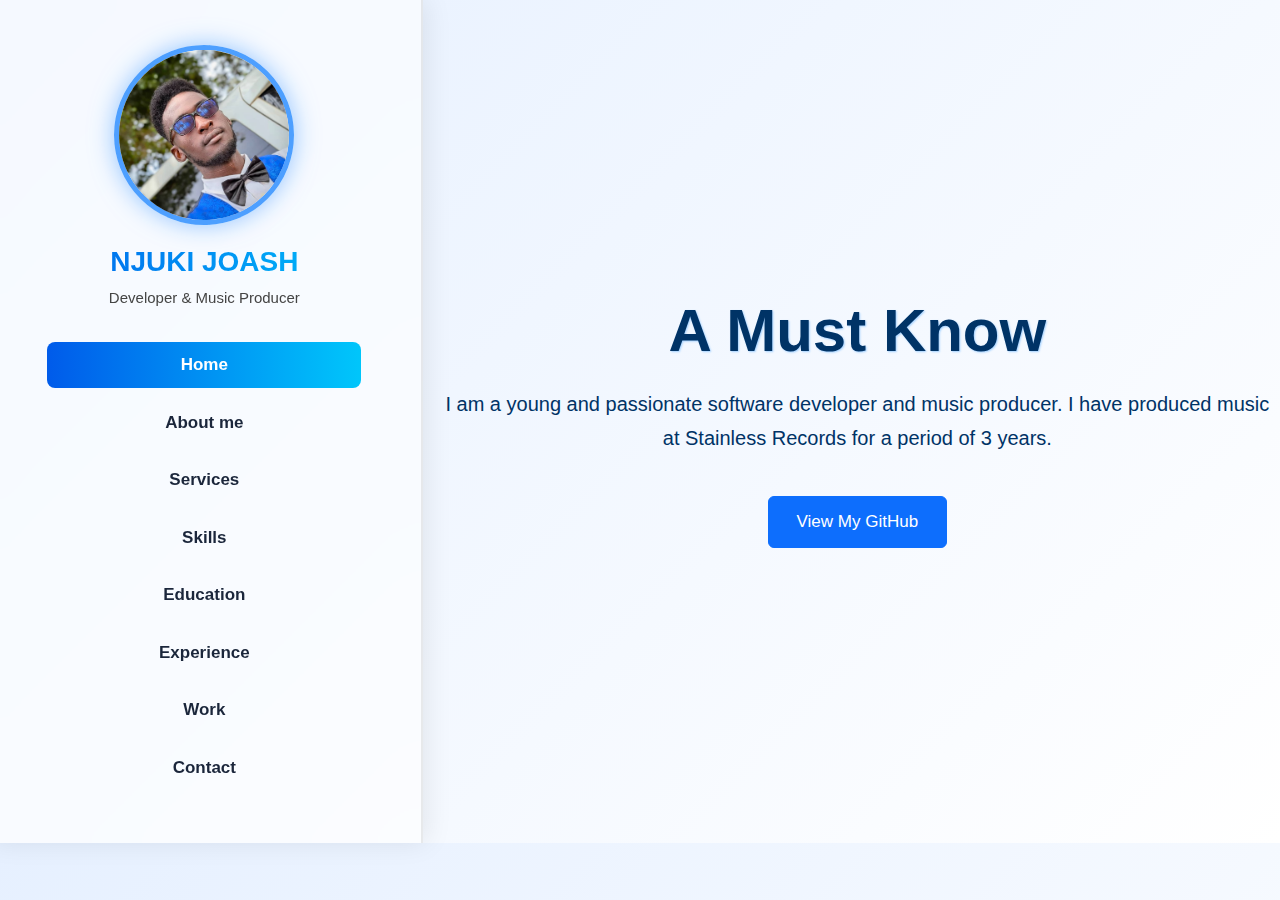
<file: index.html>
<!DOCTYPE html>
<html lang="en">
<head>
    <meta charset="UTF-8">
    <meta name="viewport" content="width=device-width, initial-scale=1.0">
    <title>Home | NJUKI JOASH</title>

    <link href="https://cdn.jsdelivr.net/npm/bootstrap@5.3.8/dist/css/bootstrap.min.css" rel="stylesheet">

    <link rel="stylesheet" href="style.CSS">
</head>
<body>
   <div class="row">
        <aside class="sidebar col-md-4">
            <img class="profile-pic" src="pic1.jpg" alt="NJUKI JOASH">

            <h2>NJUKI JOASH</h2>
            <p>Developer & Music Producer</p>

            <nav class="navbar">
                <a class="active" href="index.html">Home</a>
                <a href="about-me.html">About me</a>
                <a href="services.html">Services</a>
                <a href="skills.html">Skills</a>
                <a href="education.html">Education</a>
                <a href="experience.html">Experience</a>
                <a href="work.html">Work</a>
                <a href="contact.html">Contact</a>
            </nav>
        </aside>

        <main class="content  col-md-8">
            <section class="hero">
                <h1>A Must Know</h1>
                <p>
                    I am a young and passionate software developer and music producer.
                    I have produced music at Stainless Records for a period of 3 years.
                </p>

                <a href="https://github.com/chordflux" target="_blank" class="btn btn-primary hero-btn">
                    View My GitHub
                </a>
            </section>
        </main>
   </div>
<script src="https://cdn.jsdelivr.net/npm/bootstrap@5.3.8/dist/js/bootstrap.bundle.min.js"></script>
</body>
</html>
</file>
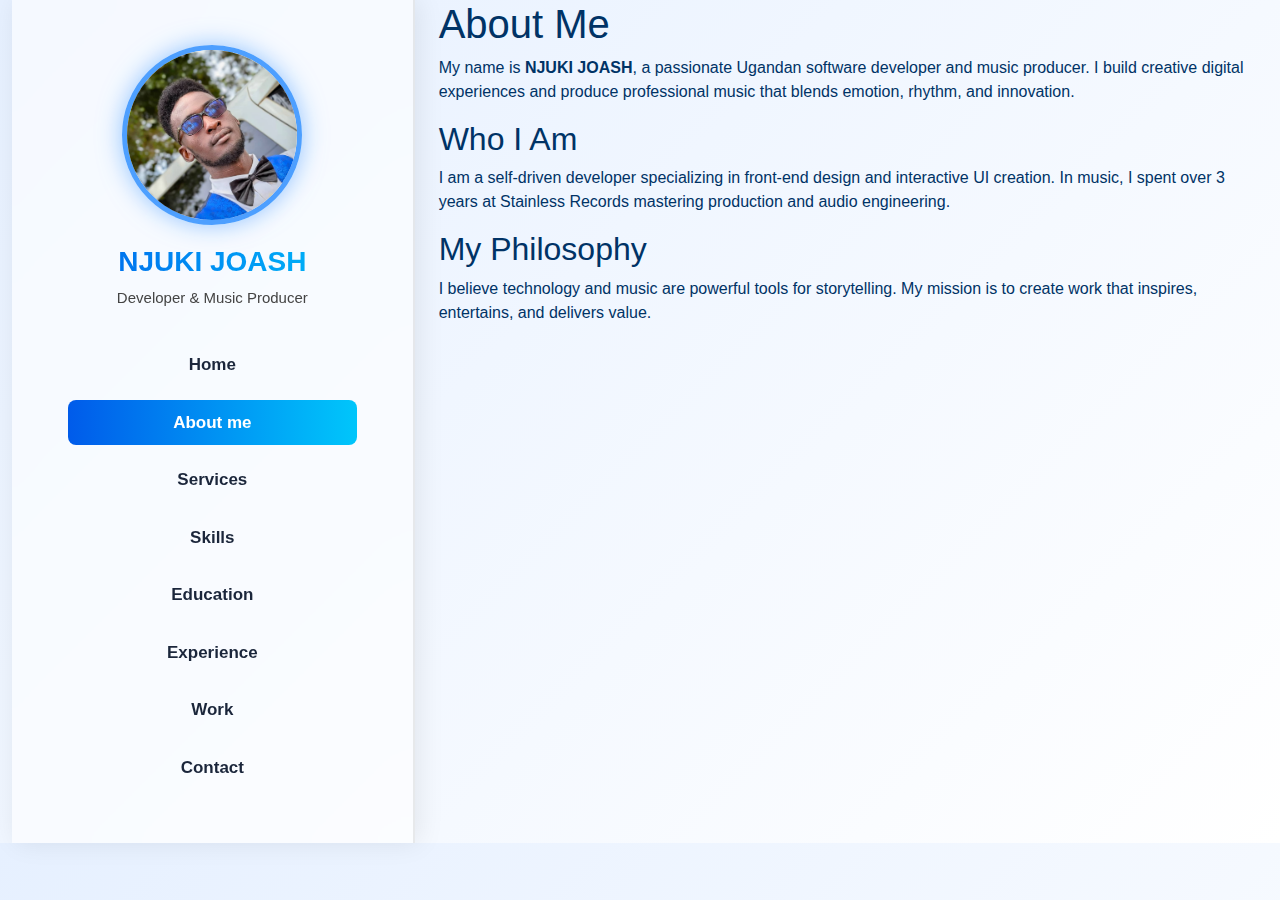
<file: about-me.html>
<!DOCTYPE html>
<html lang="en">
<head>
    <meta charset="UTF-8">
    <meta name="viewport" content="width=device-width, initial-scale=1.0">
    <title>About | NJUKI JOASH</title>
    <link href="https://cdn.jsdelivr.net/npm/bootstrap@5.3.8/dist/css/bootstrap.min.css" rel="stylesheet">
    <link rel="stylesheet" href="style.CSS">
</head>
<body>
<div class="container-fluid">
    <div class="row">
        <div class="one col-md-4">
            <aside class="sidebar">
                <img class="profile-pic" src="pic1.jpg" alt="NJUKI JOASH">

                <h2>NJUKI JOASH</h2>
                <p>Developer & Music Producer</p>

                <nav class="navbar">
                    <a href="index.html">Home</a>
                    <a class="active" href="about-me.html">About me</a>
                    <a href="services.html">Services</a>
                    <a href="skills.html">Skills</a>
                    <a href="education.html">Education</a>
                    <a href="experience.html">Experience</a>
                    <a href="work.html">Work</a>
                    <a href="contact.html">Contact</a>
                </nav>
           </aside>
        </div>
        <div class="page-content col-md-8">
            <h1>About Me</h1>
            <p>My name is <strong>NJUKI JOASH</strong>, a passionate Ugandan software developer and music producer.  
               I build creative digital experiences and produce professional music that blends emotion, rhythm, and innovation.</p>
            <h2>Who I Am</h2>
            <p>I am a self-driven developer specializing in front-end design and interactive UI creation.  
               In music, I spent over 3 years at Stainless Records mastering production and audio engineering.</p>
            <h2>My Philosophy</h2>
            <p>I believe technology and music are powerful tools for storytelling.  
               My mission is to create work that inspires, entertains, and delivers value.</p>
        </div>
    </div>
</div>
</body>
</html>
</file>
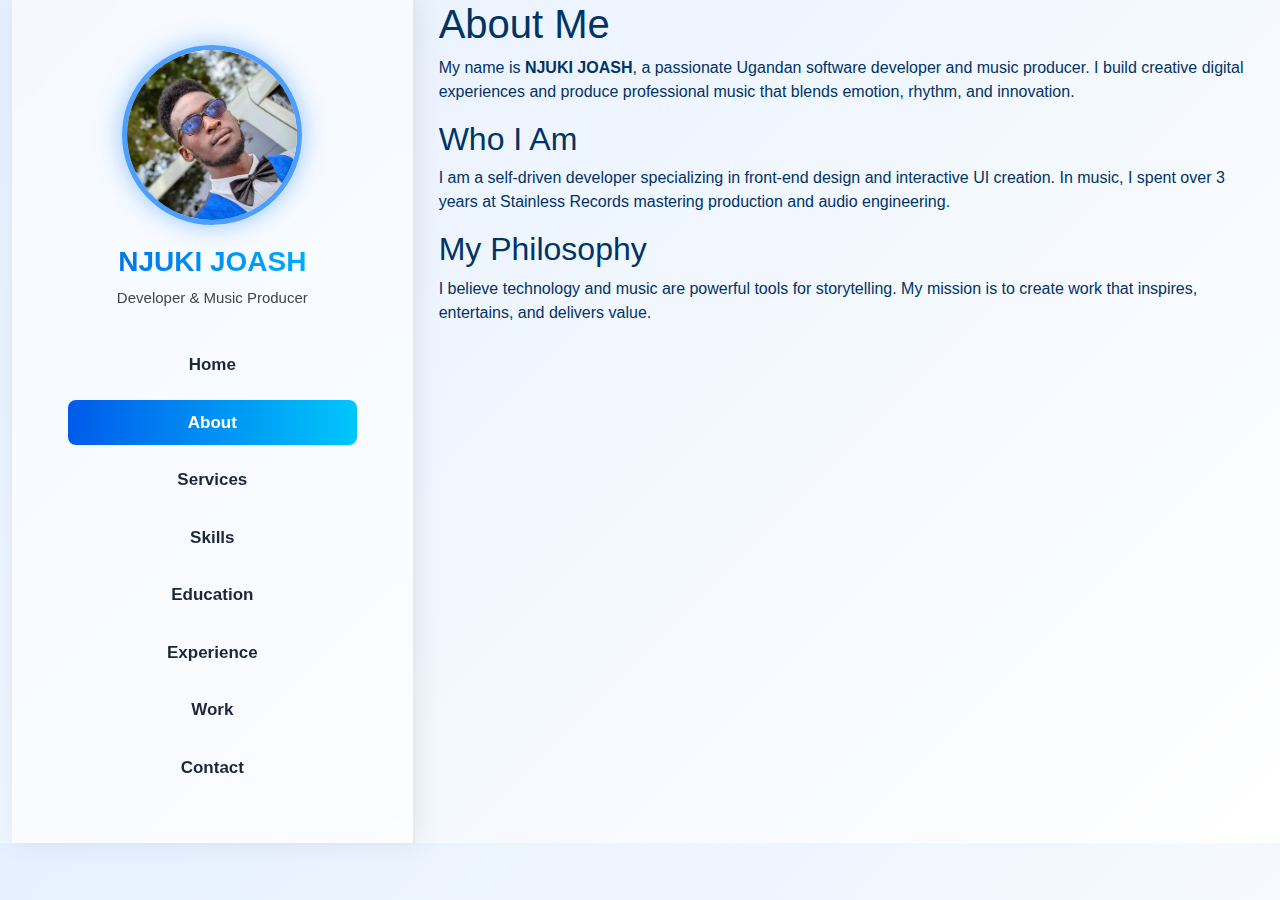
<file: About.html>
<!DOCTYPE html>
<html lang="en">
<head>
    <meta charset="UTF-8">
    <meta name="viewport" content="width=device-width, initial-scale=1.0">
    <title>About | NJUKI JOASH</title>
    <link href="https://cdn.jsdelivr.net/npm/bootstrap@5.3.8/dist/css/bootstrap.min.css" rel="stylesheet">
    <link rel="stylesheet" href="style.CSS">
</head>
<body>
<div class="container-fluid">
    <div class="row">
        <div class="one col-md-4">
            <aside class="sidebar">
                <img class="profile-pic" src="pic1.jpg" alt="NJUKI JOASH">

                <h2>NJUKI JOASH</h2>
                <p>Developer & Music Producer</p>

                <nav class="navbar">
                    <a href="index.html">Home</a>
                    <a class="active" href="about.html">About</a>
                    <a href="services.html">Services</a>
                    <a href="skills.html">Skills</a>
                    <a href="education.html">Education</a>
                    <a href="experience.html">Experience</a>
                    <a href="work.html">Work</a>
                    <a href="contact.html">Contact</a>
                </nav>
           </aside>
        </div>
        <div class="page-content col-md-8">
            <h1>About Me</h1>
            <p>My name is <strong>NJUKI JOASH</strong>, a passionate Ugandan software developer and music producer.  
               I build creative digital experiences and produce professional music that blends emotion, rhythm, and innovation.</p>
            <h2>Who I Am</h2>
            <p>I am a self-driven developer specializing in front-end design and interactive UI creation.  
               In music, I spent over 3 years at Stainless Records mastering production and audio engineering.</p>
            <h2>My Philosophy</h2>
            <p>I believe technology and music are powerful tools for storytelling.  
               My mission is to create work that inspires, entertains, and delivers value.</p>
        </div>
    </div>
</div>
</body>
</html>
</file>
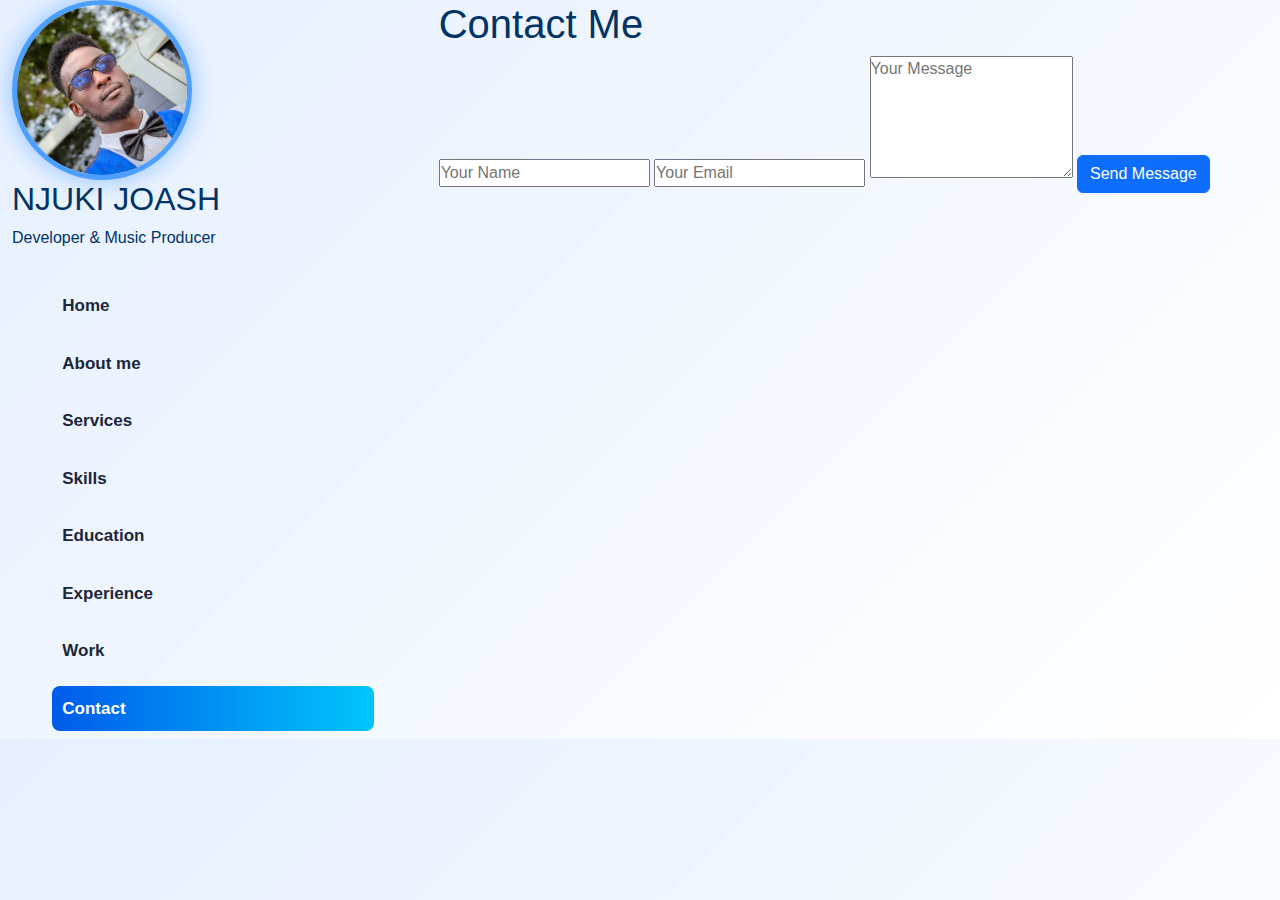
<file: contact.html>
<!DOCTYPE html>
<html lang="en">
<head>
    <meta charset="UTF-8">
    <meta name="viewport" content="width=device-width, initial-scale=1.0">
    <title>Contact | NJUKI JOASH</title>
    <link href="https://cdn.jsdelivr.net/npm/bootstrap@5.3.8/dist/css/bootstrap.min.css" rel="stylesheet">
    <link rel="stylesheet" href="style.CSS">
</head>
<body>
<div class="container-fluid">
    <div class="row">
        <div class="one col-md-4">
            <img class="profile-pic" src="pic1.jpg" alt="NJUKI JOASH">
            <h2>NJUKI JOASH</h2>
            <p>Developer & Music Producer</p>
            <div class="navbar">
                <a href="index.html">Home</a>
                <a href="about-me.html">About me</a>
                <a href="services.html">Services</a>
                <a href="skills.html">Skills</a>
                <a href="education.html">Education</a>
                <a href="experience.html">Experience</a>
                <a href="work.html">Work</a>
                <a class="active" href="contact.html">Contact</a>
            </div>
        </div>
        <div class="page-content col-md-8">
            <h1>Contact Me</h1>
            <form class="contact-form">
                <input type="text" placeholder="Your Name" required>
                <input type="email" placeholder="Your Email" required>
                <textarea rows="5" placeholder="Your Message"></textarea>
                <button class="btn btn-primary" type="submit">Send Message</button>
            </form>
        </div>
    </div>
</div>
</body>
</html>
</file>
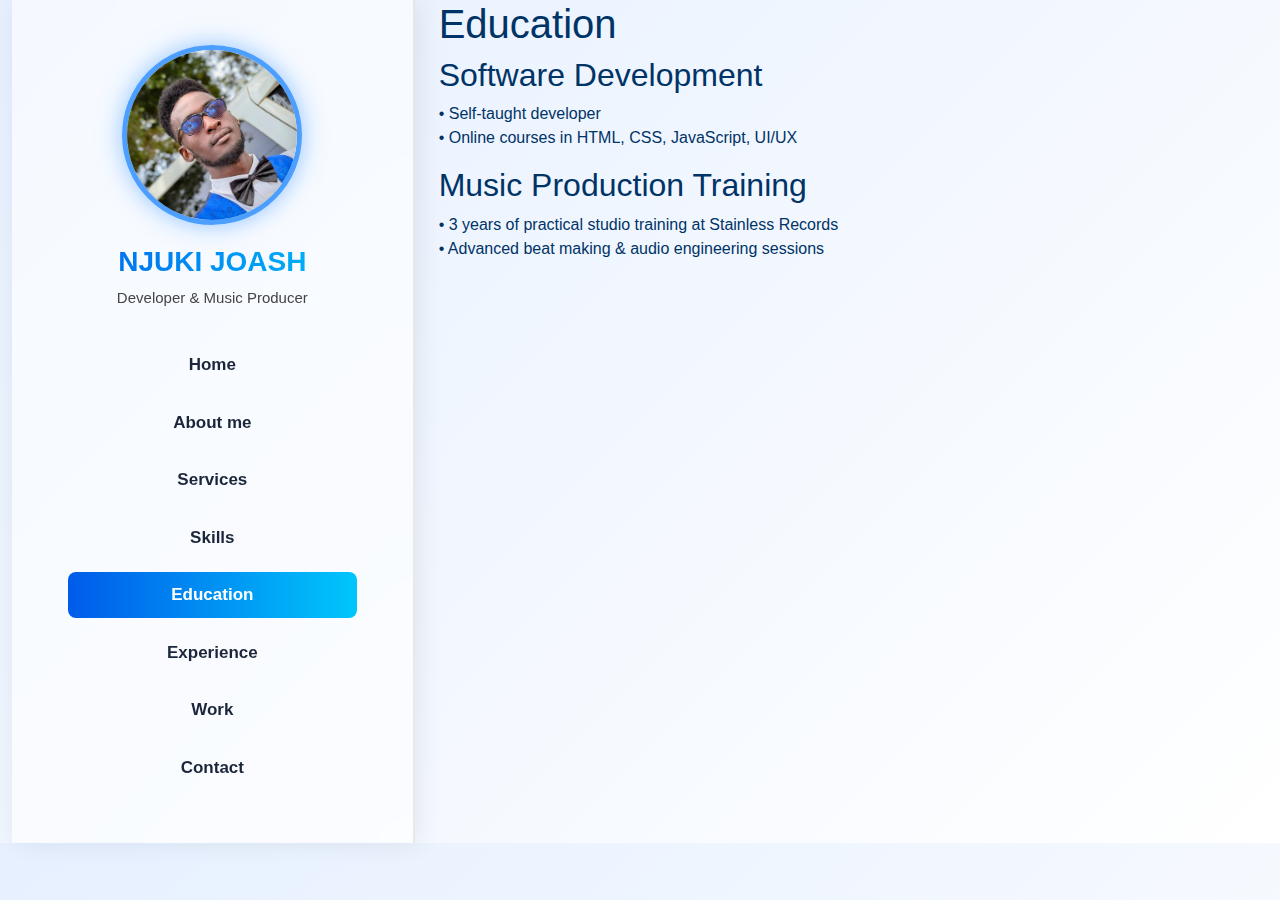
<file: education.html>
<!DOCTYPE html>
<html lang="en">
<head>
    <meta charset="UTF-8">
    <meta name="viewport" content="width=device-width, initial-scale=1.0">
    <title>Education | NJUKI JOASH</title>
    <link href="https://cdn.jsdelivr.net/npm/bootstrap@5.3.8/dist/css/bootstrap.min.css" rel="stylesheet">
    <link rel="stylesheet" href="style.CSS">
</head>
<body>
<div class="container-fluid">
    <div class="row">
        <div class="one col-md-4">
        <aside class="sidebar">
            <img class="profile-pic" src="pic1.jpg" alt="NJUKI JOASH">

            <h2>NJUKI JOASH</h2>
            <p>Developer & Music Producer</p>

            <nav class="navbar">
                <a href="index.html">Home</a>
                <a href="about-me.html">About me</a>
                <a href="services.html">Services</a>
                <a href="skills.html">Skills</a>
                <a class="active" href="education.html">Education</a>
                <a href="experience.html">Experience</a>
                <a href="work.html">Work</a>
                <a href="contact.html">Contact</a>
            </nav>
        </aside>
        </div>
        <div class="page-content col-md-8">
            <h1>Education</h1>
            <h2>Software Development</h2>
            <p>• Self-taught developer<br>• Online courses in HTML, CSS, JavaScript, UI/UX</p>
            <h2>Music Production Training</h2>
            <p>• 3 years of practical studio training at Stainless Records<br>• Advanced beat making & audio engineering sessions</p>
        </div>
    </div>
</div>
</body>
</html>
</file>
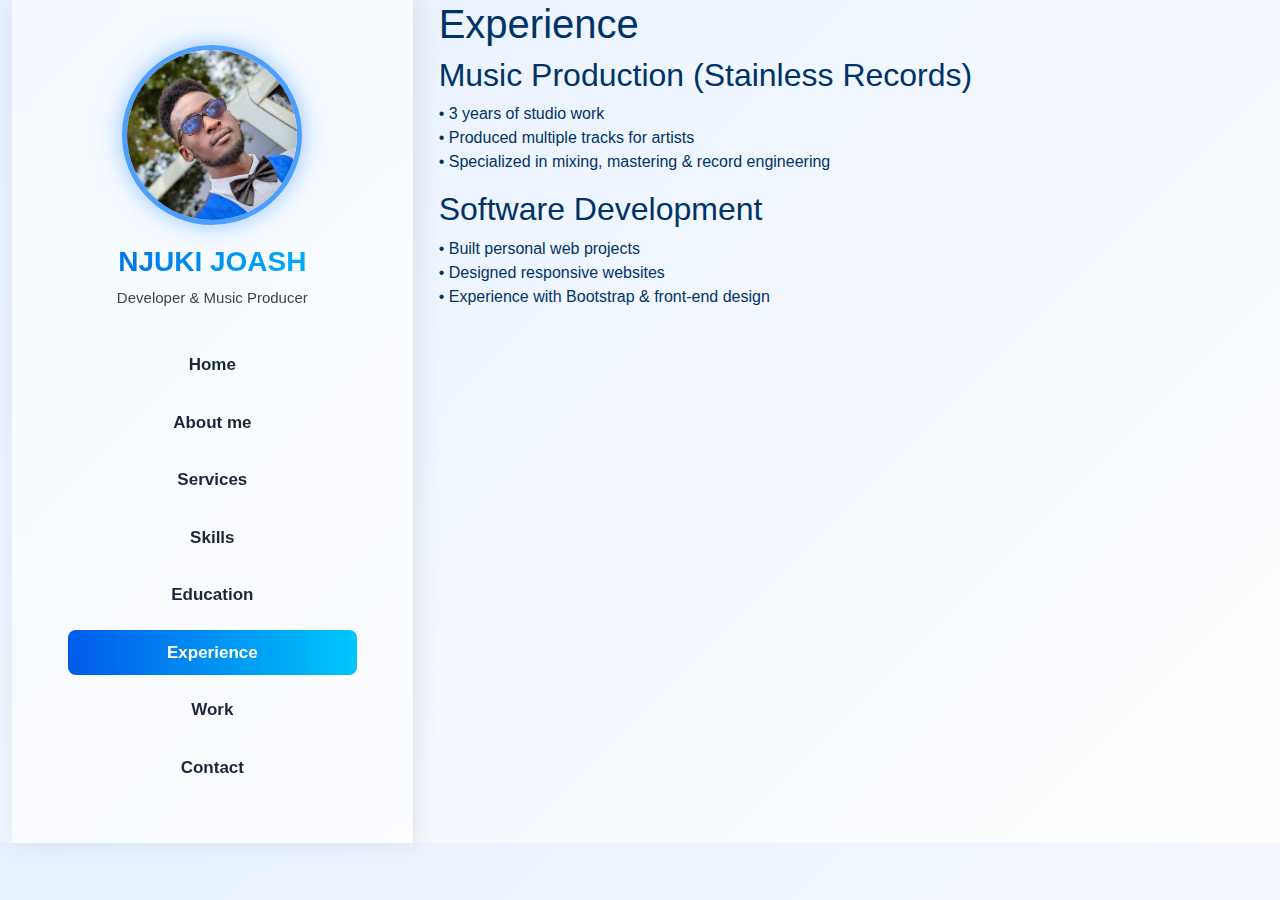
<file: experience.html>
<!DOCTYPE html>
<html lang="en">
<head>
    <meta charset="UTF-8">
    <meta name="viewport" content="width=device-width, initial-scale=1.0">
    <title>Experience | NJUKI JOASH</title>
    <link href="https://cdn.jsdelivr.net/npm/bootstrap@5.3.8/dist/css/bootstrap.min.css" rel="stylesheet">
    <link rel="stylesheet" href="style.CSS">
</head>
<body>
<div class="container-fluid">
    <div class="row">
        <div class="one col-md-4">
        <aside class="sidebar">
            <img class="profile-pic" src="pic1.jpg" alt="NJUKI JOASH">

            <h2>NJUKI JOASH</h2>
            <p>Developer & Music Producer</p>

            <nav class="navbar">
                <a href="index.html">Home</a>
                <a href="about-me.html">About me</a>
                <a href="services.html">Services</a>
                <a href="skills.html">Skills</a>
                <a href="education.html">Education</a>
                <a class="active" href="experience.html">Experience</a>
                <a href="work.html">Work</a>
                <a href="contact.html">Contact</a>
            </nav>
        </aside>
        </div>
        <div class="page-content col-md-8">
            <h1>Experience</h1>
            <h2>Music Production (Stainless Records)</h2>
            <p>• 3 years of studio work<br>• Produced multiple tracks for artists<br>• Specialized in mixing, mastering & record engineering</p>
            <h2>Software Development</h2>
            <p>• Built personal web projects<br>• Designed responsive websites<br>• Experience with Bootstrap & front-end design</p>
        </div>
    </div>
</div>
</body>
</html>
</file>
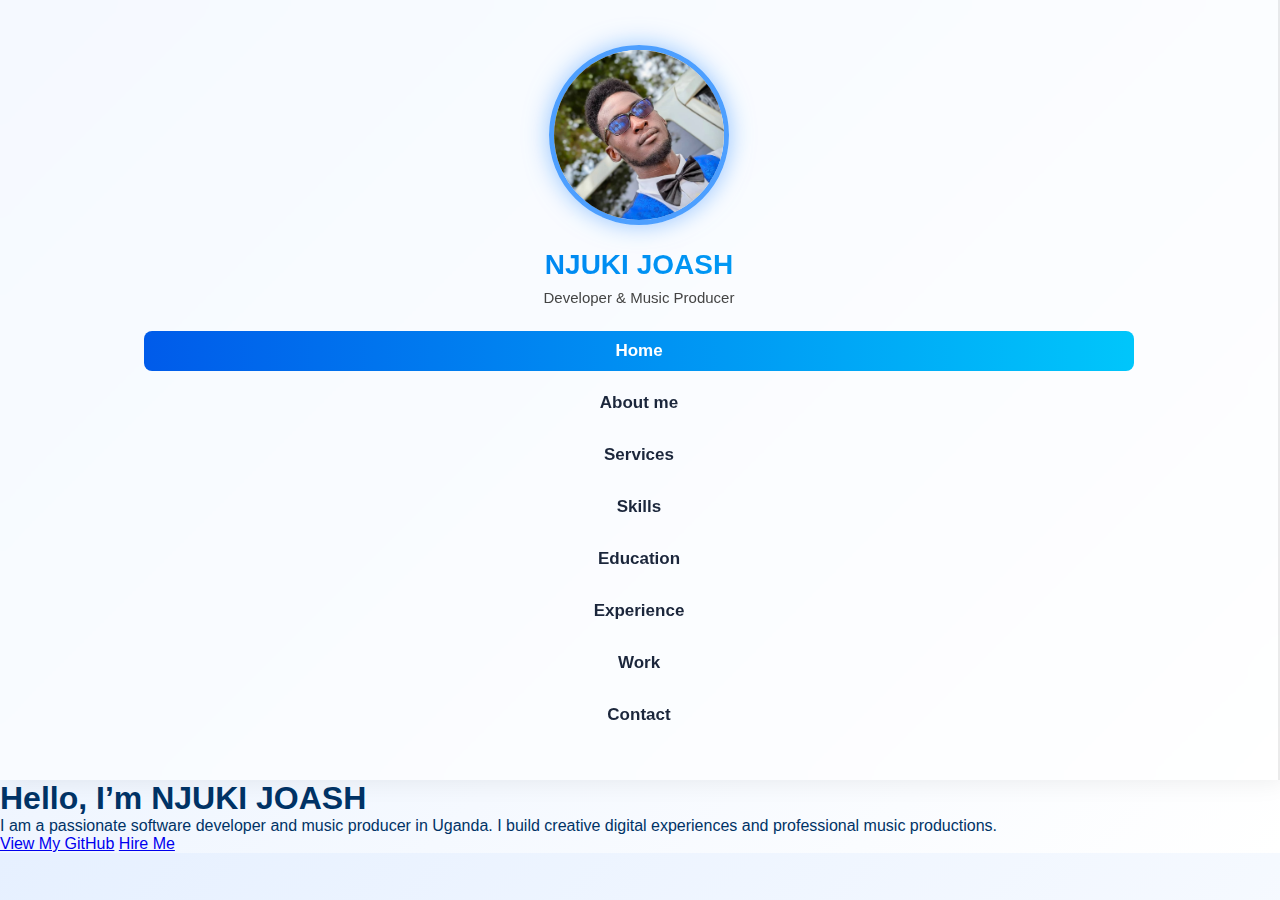
<file: home.html>
<!DOCTYPE html>
<html lang="en">
<head>
<meta charset="UTF-8">
<meta name="viewport" content="width=device-width, initial-scale=1.0">
<title>My Portfolio | NJUKI JOASH</title>
<link rel="stylesheet" href="style.CSS">
</head>
<body>

<header class="container-fluid">
  <div class="row">

    <div class="one col-md-4">
        <aside class="sidebar">
            <img class="profile-pic" src="pic1.jpg" alt="NJUKI JOASH">

            <h2>NJUKI JOASH</h2>
            <p>Developer & Music Producer</p>

            <nav class="navbar">
                <a class="active" href="index.html">Home</a>
                <a href="about-me.html">About me</a>
                <a href="services.html">Services</a>
                <a href="skills.html">Skills</a>
                <a href="education.html">Education</a>
                <a href="experience.html">Experience</a>
                <a href="work.html">Work</a>
                <a href="contact.html">Contact</a>
            </nav>
        </aside>
    </div>


    <div class="two col-md-8">
      <div class="hero-content">
        <h1>Hello, I’m NJUKI JOASH</h1>
        <p>I am a passionate software developer and music producer in Uganda.  
        I build creative digital experiences and professional music productions.</p>
        <div class="hero-buttons">
          <a href="https://github.com/chordflux" target="_blank" class="btn-hero">View My GitHub</a>
          <a href="contact.html" class="btn-hero btn-secondary">Hire Me</a>
        </div>
      </div>
    </div>
  </div>
</header>

<script src="https://cdn.jsdelivr.net/npm/bootstrap@5.3.8/dist/js/bootstrap.bundle.min.js"></script>
</body>
</html>
</file>
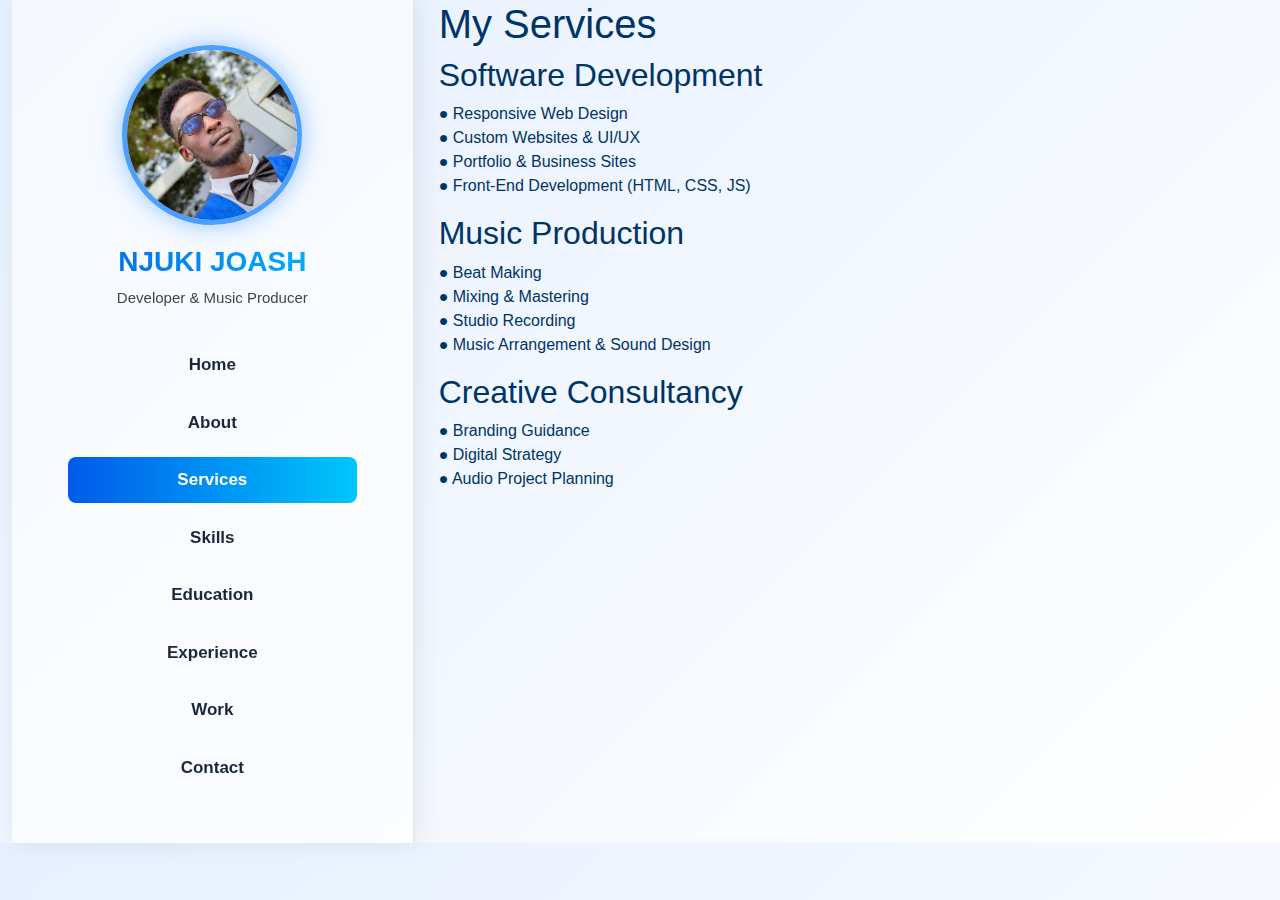
<file: Services.html>
<!DOCTYPE html>
<html lang="en">
<head>
    <meta charset="UTF-8">
    <meta name="viewport" content="width=device-width, initial-scale=1.0">
    <title>Services | NJUKI JOASH</title>
    <link href="https://cdn.jsdelivr.net/npm/bootstrap@5.3.8/dist/css/bootstrap.min.css" rel="stylesheet">
    <link rel="stylesheet" href="style.CSS">
</head>
<body>
<div class="container-fluid">
    <div class="row">
        <div class="one col-md-4">
        <aside class="sidebar">
            <img class="profile-pic" src="pic1.jpg" alt="NJUKI JOASH">

            <h2>NJUKI JOASH</h2>
            <p>Developer & Music Producer</p>

            <nav class="navbar">
                <a href="index.html">Home</a>
                <a href="about.html">About</a>
                <a class="active" href="services.html">Services</a>
                <a href="skills.html">Skills</a>
                <a href="education.html">Education</a>
                <a href="experience.html">Experience</a>
                <a href="work.html">Work</a>
                <a href="contact.html">Contact</a>
            </nav>
        </aside>
        </div>
        <div class="page-content col-md-8">
            <h1>My Services</h1>
            <h2>Software Development</h2>
            <p>● Responsive Web Design<br>● Custom Websites & UI/UX<br>● Portfolio & Business Sites<br>● Front-End Development (HTML, CSS, JS)</p>
            <h2>Music Production</h2>
            <p>● Beat Making<br>● Mixing & Mastering<br>● Studio Recording<br>● Music Arrangement & Sound Design</p>
            <h2>Creative Consultancy</h2>
            <p>● Branding Guidance<br>● Digital Strategy<br>● Audio Project Planning</p>
        </div>
    </div>
</div>
</body>
</html>
</file>
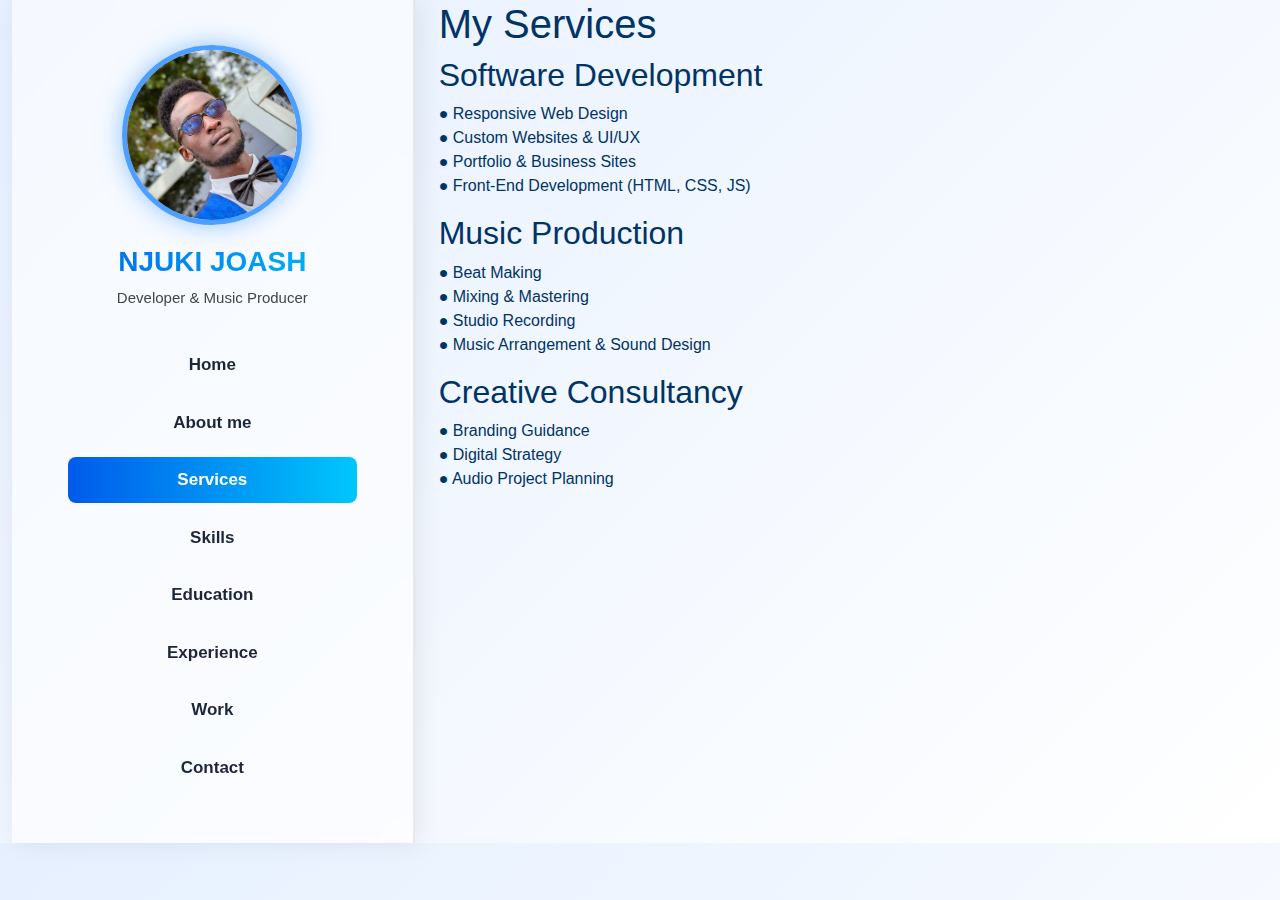
<file: services.html>
<!DOCTYPE html>
<html lang="en">
<head>
    <meta charset="UTF-8">
    <meta name="viewport" content="width=device-width, initial-scale=1.0">
    <title>Services | NJUKI JOASH</title>
    <link href="https://cdn.jsdelivr.net/npm/bootstrap@5.3.8/dist/css/bootstrap.min.css" rel="stylesheet">
    <link rel="stylesheet" href="style.CSS">
</head>
<body>
<div class="container-fluid">
    <div class="row">
        <div class="one col-md-4">
        <aside class="sidebar">
            <img class="profile-pic" src="pic1.jpg" alt="NJUKI JOASH">

            <h2>NJUKI JOASH</h2>
            <p>Developer & Music Producer</p>

            <nav class="navbar">
                <a href="index.html">Home</a>
                <a href="about-me.html">About me</a>
                <a class="active" href="services.html">Services</a>
                <a href="skills.html">Skills</a>
                <a href="education.html">Education</a>
                <a href="experience.html">Experience</a>
                <a href="work.html">Work</a>
                <a href="contact.html">Contact</a>
            </nav>
        </aside>
        </div>
        <div class="page-content col-md-8">
            <h1>My Services</h1>
            <h2>Software Development</h2>
            <p>● Responsive Web Design<br>● Custom Websites & UI/UX<br>● Portfolio & Business Sites<br>● Front-End Development (HTML, CSS, JS)</p>
            <h2>Music Production</h2>
            <p>● Beat Making<br>● Mixing & Mastering<br>● Studio Recording<br>● Music Arrangement & Sound Design</p>
            <h2>Creative Consultancy</h2>
            <p>● Branding Guidance<br>● Digital Strategy<br>● Audio Project Planning</p>
        </div>
    </div>
</div>
</body>
</html>
</file>
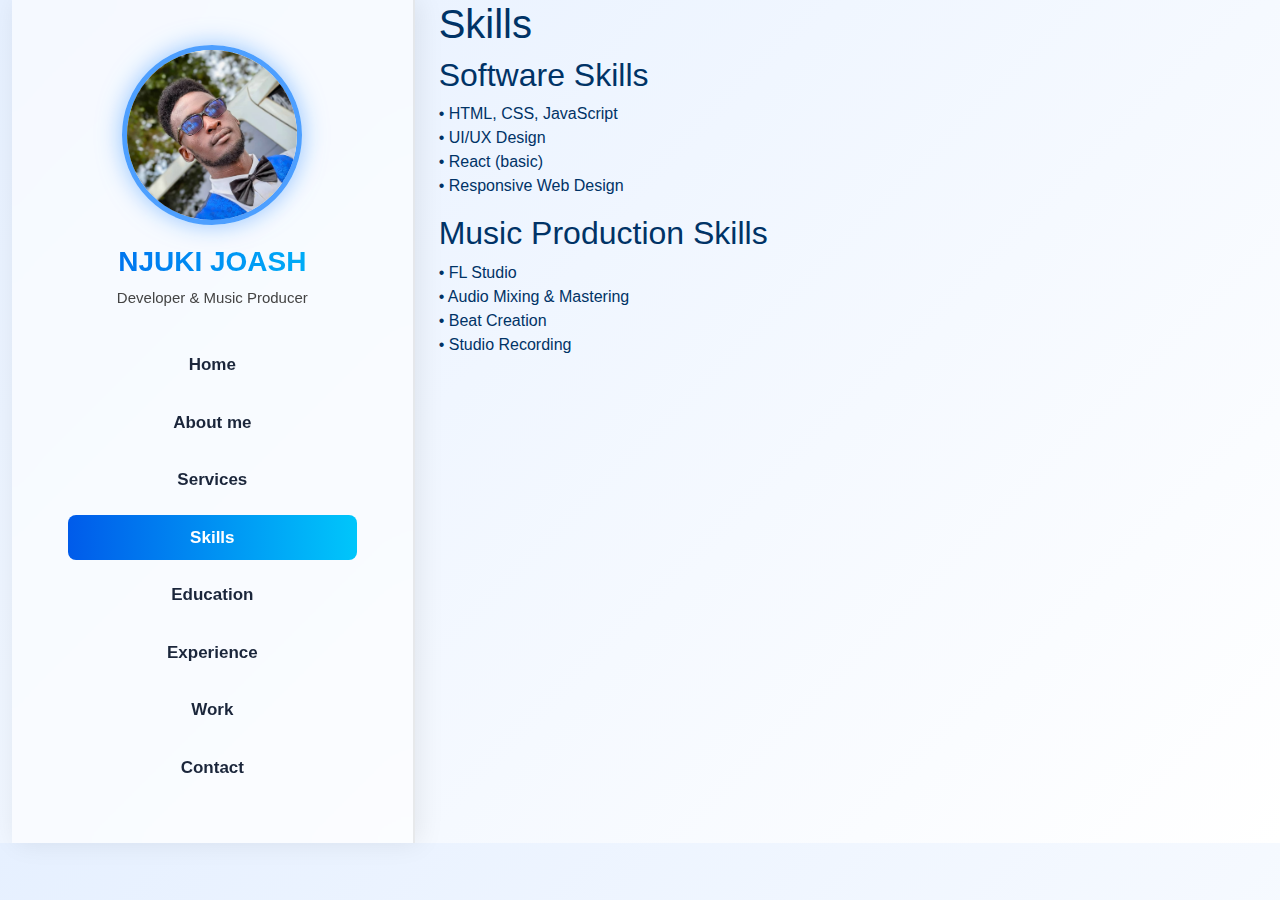
<file: skills.html>
<!DOCTYPE html>
<html lang="en">
<head>
    <meta charset="UTF-8">
    <meta name="viewport" content="width=device-width, initial-scale=1.0">
    <title>Skills | NJUKI JOASH</title>
    <link href="https://cdn.jsdelivr.net/npm/bootstrap@5.3.8/dist/css/bootstrap.min.css" rel="stylesheet">
    <link rel="stylesheet" href="style.CSS">
</head>
<body>
<div class="container-fluid">
    <div class="row">
        <div class="one col-md-4">
        <aside class="sidebar">
            <img class="profile-pic" src="pic1.jpg" alt="NJUKI JOASH">

            <h2>NJUKI JOASH</h2>
            <p>Developer & Music Producer</p>

            <nav class="navbar">
                <a href="index.html">Home</a>
                <a href="about-me.html">About me</a>
                <a href="services.html">Services</a>
                <a  class="active" href="skills.html">Skills</a>
                <a href="education.html">Education</a>
                <a href="experience.html">Experience</a>
                <a href="work.html">Work</a>
                <a href="contact.html">Contact</a>
            </nav>
        </aside>
        </div>
        <div class="page-content col-md-8">
            <h1>Skills</h1>
            <h2>Software Skills</h2>
            <p>• HTML, CSS, JavaScript<br>• UI/UX Design<br>• React (basic)<br>• Responsive Web Design</p>
            <h2>Music Production Skills</h2>
            <p>• FL Studio<br>• Audio Mixing & Mastering<br>• Beat Creation<br>• Studio Recording</p>
        </div>
    </div>
</div>
</body>
</html>
</file>
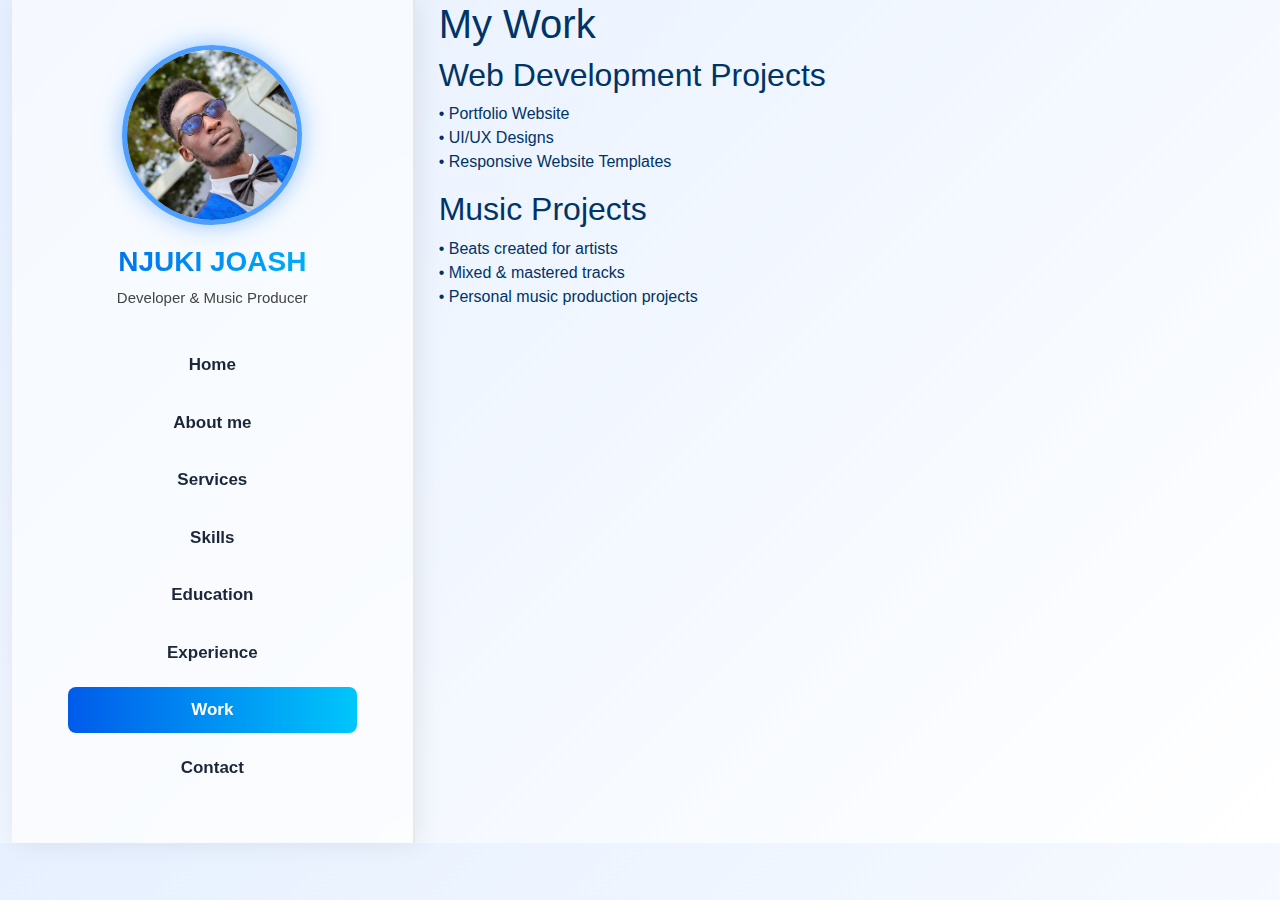
<file: work.html>
<!DOCTYPE html>
<html lang="en">
<head>
    <meta charset="UTF-8">
    <meta name="viewport" content="width=device-width, initial-scale=1.0">
    <title>Work | NJUKI JOASH</title>
    <link href="https://cdn.jsdelivr.net/npm/bootstrap@5.3.8/dist/css/bootstrap.min.css" rel="stylesheet">
    <link rel="stylesheet" href="style.CSS">
</head>
<body>
<div class="container-fluid">
    <div class="row">
        <div class="one col-md-4">
        <aside class="sidebar">
            <img class="profile-pic" src="pic1.jpg" alt="NJUKI JOASH">

            <h2>NJUKI JOASH</h2>
            <p>Developer & Music Producer</p>

            <nav class="navbar">
                <a href="index.html">Home</a>
                <a href="about-me.html">About me</a>
                <a href="services.html">Services</a>
                <a href="skills.html">Skills</a>
                <a href="education.html">Education</a>
                <a href="experience.html">Experience</a>
                <a class="active" href="work.html">Work</a>
                <a href="contact.html">Contact</a>
            </nav>
        </aside>
        </div>
        <div class="page-content col-md-8">
            <h1>My Work</h1>
            <h2>Web Development Projects</h2>
            <p>• Portfolio Website<br>• UI/UX Designs<br>• Responsive Website Templates</p>
            <h2>Music Projects</h2>
            <p>• Beats created for artists<br>• Mixed & mastered tracks<br>• Personal music production projects</p>
        </div>
    </div>
</div>
</body>
</html>
</file>
<file: style.CSS>
* {
    margin: 0;
    padding: 0;
    box-sizing: border-box;
}

body {
    font-family: "Poppins", sans-serif;
    background: linear-gradient(135deg, #e6f0ff, #ffffff);
    color: #003366;
}


.sidebar {
    left: 0;
    top: 0;
    height: auto;
    padding: 45px 20px;
    text-align: center;
    background: rgba(255, 255, 255, 0.6);
    backdrop-filter: blur(12px);
    border-right: 2px solid rgba(0, 0, 0, 0.08);
    box-shadow: 4px 0px 25px rgba(0, 0, 0, 0.08);
}

.profile-pic {
    width: 180px;
    height: 180px;
    object-fit: cover;
    border-radius: 50%;
    border: 5px solid #4d9fff;
    box-shadow: 0 0 25px rgba(77, 159, 255, 0.6);
    margin: auto;
    transition: 0.4s ease;
}
.profile-pic:hover {
    transform: scale(1.08) rotate(2deg);
    box-shadow: 0 0 35px rgba(77, 159, 255, 0.8);
}

.sidebar h2 {
    margin-top: 20px;
    font-size: 28px;
    font-weight: 800;
    background: linear-gradient(90deg, #005bea, #00c6fb);
    -webkit-background-clip: text;
    -webkit-text-fill-color: transparent;
}

.sidebar p {
    margin-top: 8px;
    font-size: 15px;
    color: #444;
}


.navbar {
    margin-top: 25px;
    display: flex;
    flex-direction: column;
    gap: 12px;
}

.navbar a {
    padding: 10px;
    font-size: 17px;
    text-decoration: none;
    color: #1b263b;
    border-radius: 8px;
    width: 80%;
    margin: auto;
    transition: 0.3s ease;
    font-weight: 600;
}

.navbar a:hover {
    background: #e3f2fd;
    color: #005bea;
    transform: translateX(8px);
}

.navbar .active {
    background: linear-gradient(90deg, #005bea, #00c6fb);
    color: white;
}


.content {
    min-height: auto;
    margin: auto;
    padding: auto;
    text-align: center;
}

.hero h1 {
    font-size: 60px;
    font-weight: 800;
    text-shadow: 1px 1px 2px #a3d1ff;
}

.hero p {
    margin-top: 20px;
    font-size: 20px;
    line-height: 1.7;
}

.hero-btn {
    margin-top: 25px;
    padding: 12px 28px;
    font-size: 17px;
}


@media (max-width: 992px) {

    .sidebar {
        position: relative;
        width: 100%;
        height: auto;
        border-right: none;
        box-shadow: none;
        padding-bottom: 30px;
    }

    .content {
        margin-left: 0;
        padding: 30px;
    }

    .hero h1 {
        font-size: 42px;
        margin-top: 20px;
    }

    .hero p {
        font-size: 18px;
    }

    .navbar a {
        width: 100%;
        font-size: 16px;
    }
}
</file>
